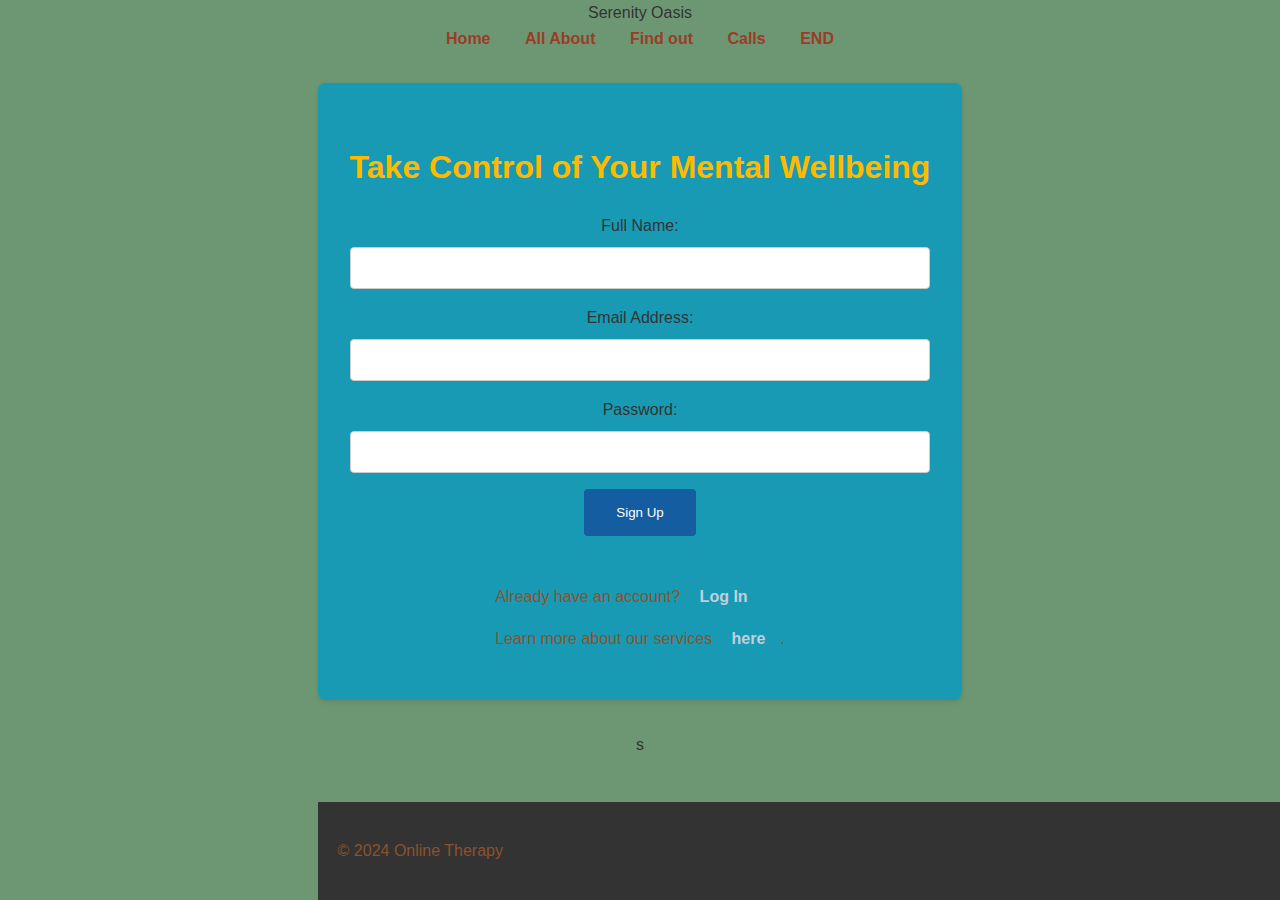
<file: index.html>
<!DOCTYPE html>
<html lang="en">
<head>
    <meta charset="UTF-8">
    <meta name="viewport" content="width=device-width, initial-scale=1.0">
    <title>Online Therapy Sign Up</title>
    <link rel="stylesheet" href="style.css">
    <link rel="icon" type="image/x-icon" href="https://img.freepik.com/premium-vector/psychology-logo-that-includes-brain-heart-vector-illustration_1046239-1221.jpg"
      
         
   
    <h1>Serenity Oasis</h1>
    <nav>
            <a href="newhome.html">Home</a>
            <a href="new2.html">All About</a>
            <a href="new3.html">Find out</a>
            <a href="new4.html">Calls</a>
            <a href="new5.html">END</a>
             
    </header>

    <main>
        <section class="form-container">
            <h2>Take Control of Your Mental Wellbeing</h2>
            <form action="#">
                <div class="form-group">
                    <label for="name">Full Name:</label>
                    <input type="text" id="name" name="name" required>
                </div>
                <div class="form-group">
                    <label for="email">Email Address:</label>
                    <input type="email" id="email" name="email" required>
                </div>
                <div class="form-group">
                    <label for="password">Password:</label>
                    <input type="password" id="password" name="password" required>
                </div>
                <button type="submit">Sign Up</button>
            </form>
        </section>
        <section class="info">
            <p>Already have an account? <a href="#">Log In</a></p>
            <p>Learn more about our services <a href="#">here</a>.</p>
        </section>
    </main>

    <footer>
        <p>&copy; 2024 Online Therapy</p>
    </footer>
</body>
</html>s
</file>
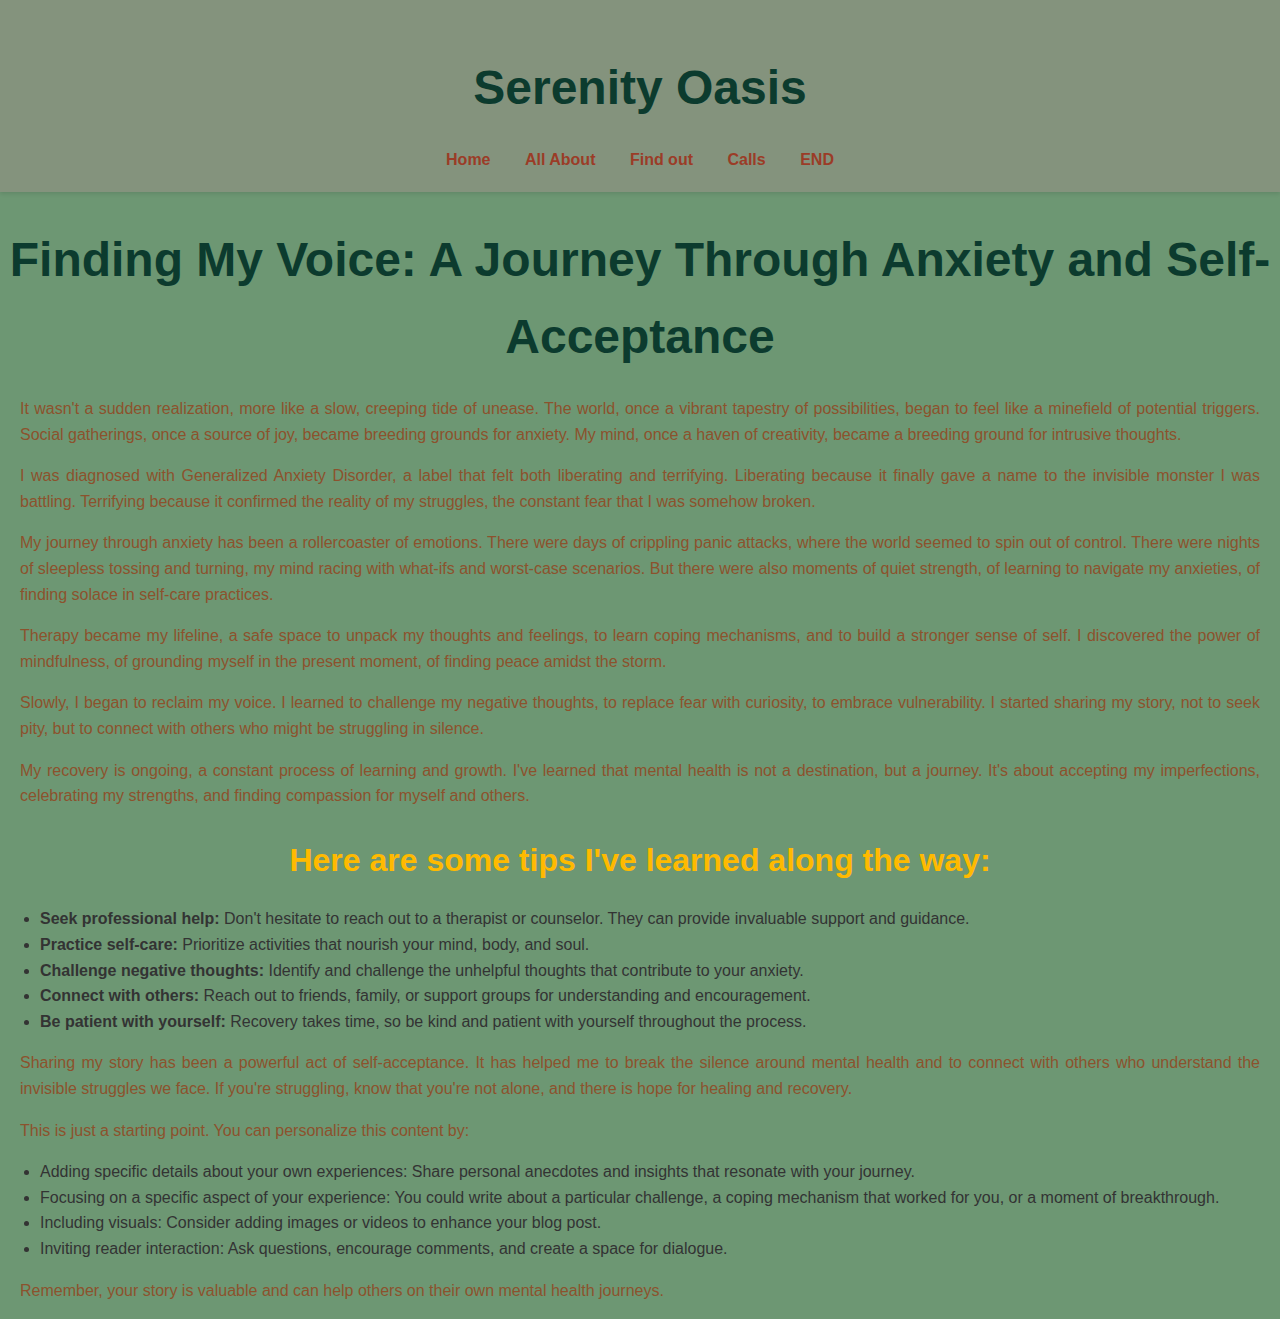
<file: new3.html>
<!DOCTYPE html>
<html lang="en">
<head>
    <meta charset="UTF-8">
    <meta name="viewport" content="width=device-width, initial-scale=1.0">
    <title>Serenity Oasis - Mental Health Resources</title>
    <link rel="stylesheet" href="style.css">
    <link rel="icon" type="image/x-icon" href="https://img.freepik.com/premium-vector/psychology-logo-that-includes-brain-heart-vector-illustration_1046239-1221.jpg"
      
</head>
<body>
    <header>
        <h1>Serenity Oasis</h1>
        <nav>
             <a href="newhome.html">Home</a>
            <a href="new2.html">All About</a>
            <a href="new3.html">Find out</a>
            <a href="new4.html">Calls</a>
            <a href="new5.html">END</a>

           
        </nav>
    </header>

    <div class="blog-post">
        <h1>Finding My Voice: A Journey Through Anxiety and Self-Acceptance</h1>
        <p>It wasn't a sudden realization, more like a slow, creeping tide of unease. The world, once a vibrant tapestry of possibilities, began to feel like a minefield of potential triggers. Social gatherings, once a source of joy, became breeding grounds for anxiety. My mind, once a haven of creativity, became a breeding ground for intrusive thoughts.</p>

        <p>I was diagnosed with Generalized Anxiety Disorder, a label that felt both liberating and terrifying. Liberating because it finally gave a name to the invisible monster I was battling. Terrifying because it confirmed the reality of my struggles, the constant fear that I was somehow broken.</p>

        <p>My journey through anxiety has been a rollercoaster of emotions. There were days of crippling panic attacks, where the world seemed to spin out of control. There were nights of sleepless tossing and turning, my mind racing with what-ifs and worst-case scenarios. But there were also moments of quiet strength, of learning to navigate my anxieties, of finding solace in self-care practices.</p>

        <p>Therapy became my lifeline, a safe space to unpack my thoughts and feelings, to learn coping mechanisms, and to build a stronger sense of self. I discovered the power of mindfulness, of grounding myself in the present moment, of finding peace amidst the storm.</p>

        <p>Slowly, I began to reclaim my voice. I learned to challenge my negative thoughts, to replace fear with curiosity, to embrace vulnerability. I started sharing my story, not to seek pity, but to connect with others who might be struggling in silence.</p>

        <p>My recovery is ongoing, a constant process of learning and growth. I've learned that mental health is not a destination, but a journey. It's about accepting my imperfections, celebrating my strengths, and finding compassion for myself and others.</p>

        <h2>Here are some tips I've learned along the way:</h2>
        <ul>
            <li><strong>Seek professional help:</strong> Don't hesitate to reach out to a therapist or counselor. They can provide invaluable support and guidance.</li>
            <li><strong>Practice self-care:</strong> Prioritize activities that nourish your mind, body, and soul.</li>
            <li><strong>Challenge negative thoughts:</strong> Identify and challenge the unhelpful thoughts that contribute to your anxiety.</li>
            <li><strong>Connect with others:</strong> Reach out to friends, family, or support groups for understanding and encouragement.</li>
            <li><strong>Be patient with yourself:</strong> Recovery takes time, so be kind and patient with yourself throughout the process.</li>
        </ul>

        <p>Sharing my story has been a powerful act of self-acceptance. It has helped me to break the silence around mental health and to connect with others who understand the invisible struggles we face. If you're struggling, know that you're not alone, and there is hope for healing and recovery.</p>

        <p>This is just a starting point. You can personalize this content by:</p>
        <ul>
            <li>Adding specific details about your own experiences: Share personal anecdotes and insights that resonate with your journey.</li>
            <li>Focusing on a specific aspect of your experience: You could write about a particular challenge, a coping mechanism that worked for you, or a moment of breakthrough.</li>
            <li>Including visuals: Consider adding images or videos to enhance your blog post.</li>
            <li>Inviting reader interaction: Ask questions, encourage comments, and create a space for dialogue.</li>
        </ul>

        <p>Remember, your story is valuable and can help others on their own mental health journeys.</p>
    </div>
</body>
</html>
</file>
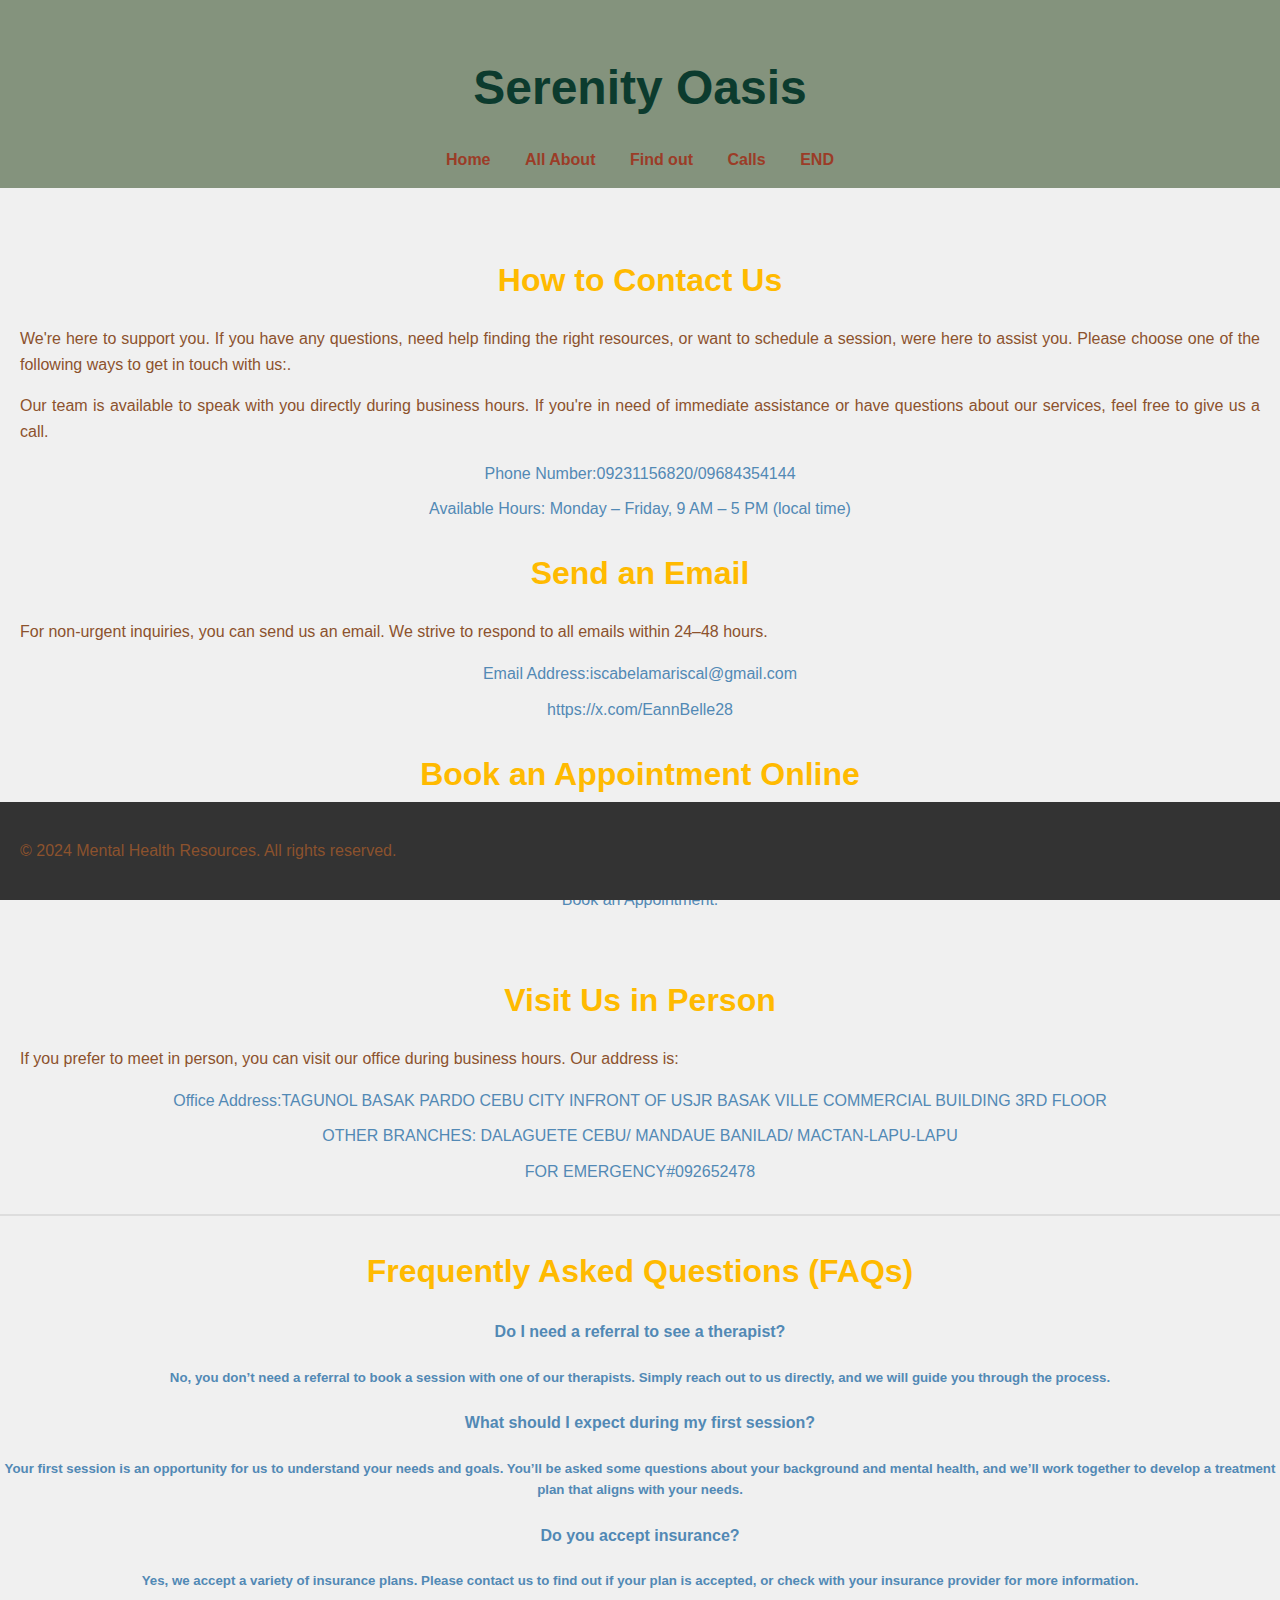
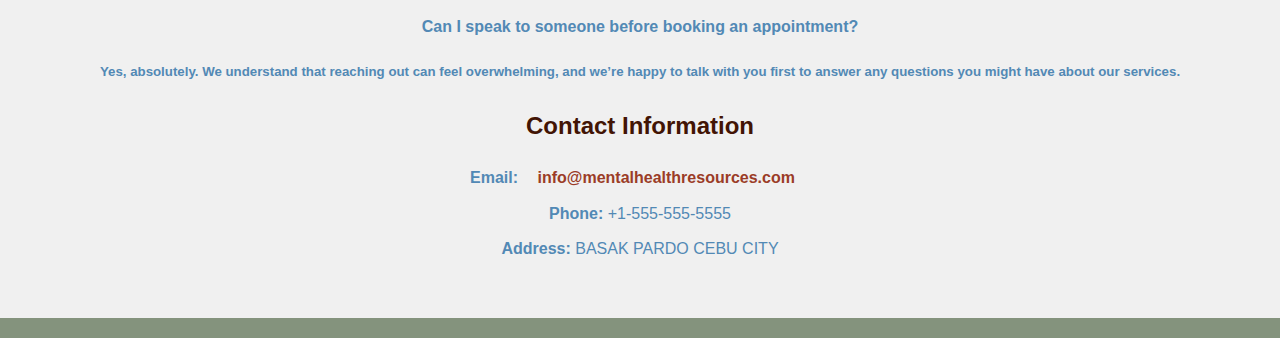
<file: new4.html>
<!DOCTYPE html>
<html lang="en">
<head>
    <meta charset="UTF-8">
    <meta name="viewport" content="width=device-width, initial-scale=1.0">
    <title>Serenity Oasis - Mental Health Resources</title>
    <link rel="stylesheet" href="style.css">
    <link rel="icon" type="image/x-icon" href="https://img.freepik.com/premium-vector/psychology-logo-that-includes-brain-heart-vector-illustration_1046239-1221.jpg"
      
</head>
<body>
    <header>
        <h1>Serenity Oasis</h1>
        <nav>
            <a href="newhome.html">Home</a>
            <a href="new2.html">All About</a>
            <a href="new3.html">Find out</a>
            <a href="new4.html">Calls</a>
            <a href="new5.html">END</a>
             
            <ul>
               
            </ul><section id="contact">
                <div class="container">
                    <h2>How to Contact Us</h2>
                    <p>We're here to support you. If you have any questions, need help finding the right resources, or want to schedule a session, were here to assist you.
                         Please choose one of the following ways to get in touch with us:.</p>
                    <p>Our team is available to speak with you directly during business hours. If you're in need of immediate assistance or have questions about our services, 
                        feel free to give us a call.</p>
                   <ul>
                       <li>Phone Number:09231156820/09684354144</li>
                       <li>Available Hours: Monday – Friday, 9 AM – 5 PM (local time)</li>    
                    </ul>
                    <h2> Send an Email</h2>
                    <p>For non-urgent inquiries, you can send us an email. We strive to respond to all emails within 24–48 hours.</p>
                    <ul>
                        <li>Email Address:iscabelamariscal@gmail.com</li>
                        <li>https://x.com/EannBelle28</li>
                    </ul>
                    <h2> Book an Appointment Online</h2>
                    <p>If you’re ready to schedule an appointment, you can easily do so using our online booking system. Choose a date and time that works for you, and we’ll send you 
                        a confirmation email right away.</p>
                    <ul>
                        <li>Book an Appointment:</li><a href="https://www.facebook.com/reannkyle.mariscalbelia"></a>
                    </ul>
                    <h2>Visit Us in Person</h2>
                    <p>If you prefer to meet in person, you can visit our office during business hours. Our address is:</p>
                    <ul>
                        <li>Office Address:TAGUNOL BASAK PARDO CEBU CITY INFRONT OF USJR BASAK VILLE COMMERCIAL BUILDING 3RD FLOOR </li>
                        <li>OTHER BRANCHES: DALAGUETE CEBU/ MANDAUE BANILAD/ MACTAN-LAPU-LAPU</li>
                        <li> FOR EMERGENCY#092652478</li>
                    </ul>
                    <hr>
                    <h2>Frequently Asked Questions (FAQs)</h2>
                    <h4>Do I need a referral to see a therapist?<h4>
                    <h5>No, you don’t need a referral to book a session with one of our therapists. Simply reach out to us directly, and we will guide you through the process.</h5>
                    <h4>What should I expect during my first session?</h4>
                    <h5>Your first session is an opportunity for us to understand your needs and goals. You’ll be asked some questions about your background and
                         mental health, and we’ll work together to develop a treatment plan 
                        that aligns with your needs.</h5>
                    <h4>Do you accept insurance?</h4>
                    <h5>Yes, we accept a variety of insurance plans. Please contact us to find out if your plan is accepted, or check with your insurance provider for 
                        more information.</h5>
                     <h4>Can I speak to someone before booking an appointment?</h4>
                     <h5>Yes, absolutely. We understand that reaching out can feel overwhelming, and we’re happy to talk with you first to answer any questions you
                         might have about our services.</h5>
                    <div class="contact-info">
                        <h3>Contact Information</h3>
                        <ul>
                            <li><strong>Email:</strong> <a href="mailto:info@mentalhealthresources.com">info@mentalhealthresources.com</a></li>
                            <li><strong>Phone:</strong> +1-555-555-5555</li>
                            <li><strong>Address:</strong> BASAK PARDO CEBU CITY</li>
                        </ul>
                    </div>
        
            
        </main>
    
        <footer>
            <p>&copy; 2024 Mental Health Resources. All rights reserved.</p>
        </footer>
    
    </body>
    </html>
</file>
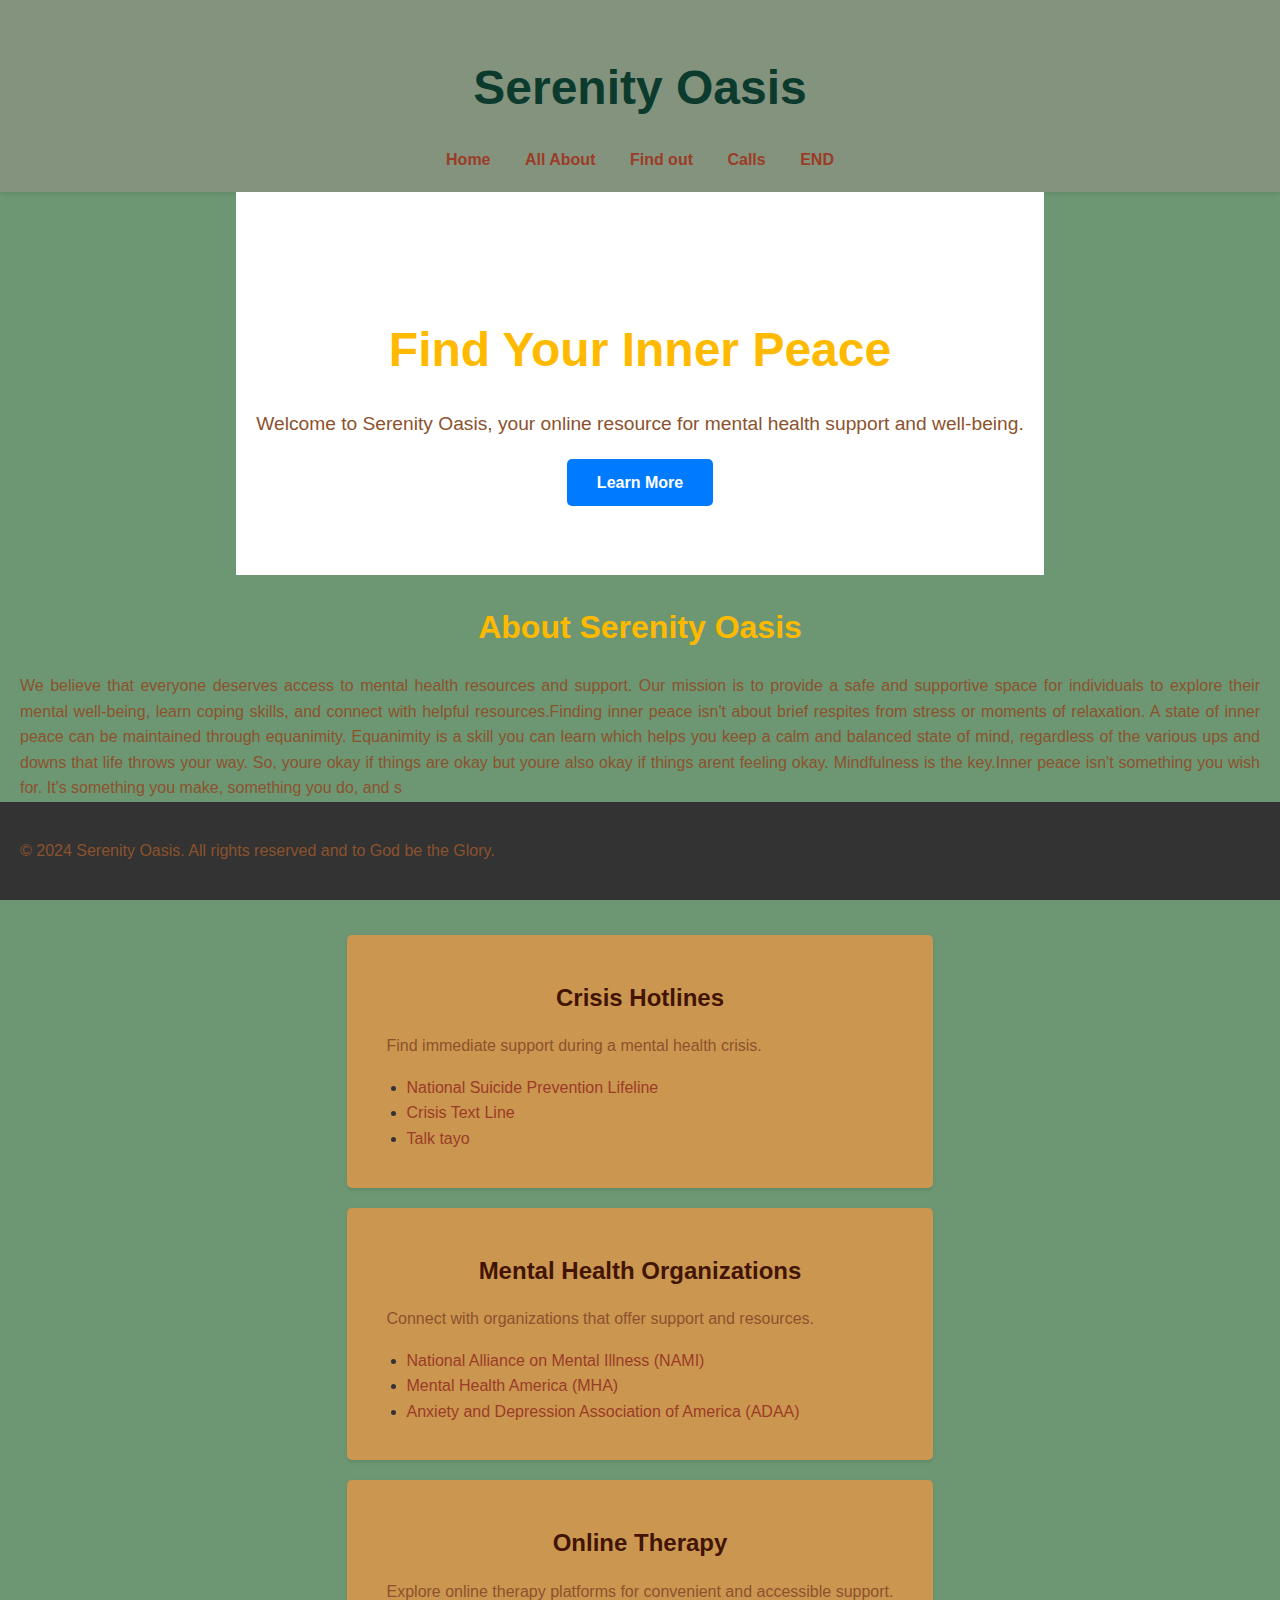
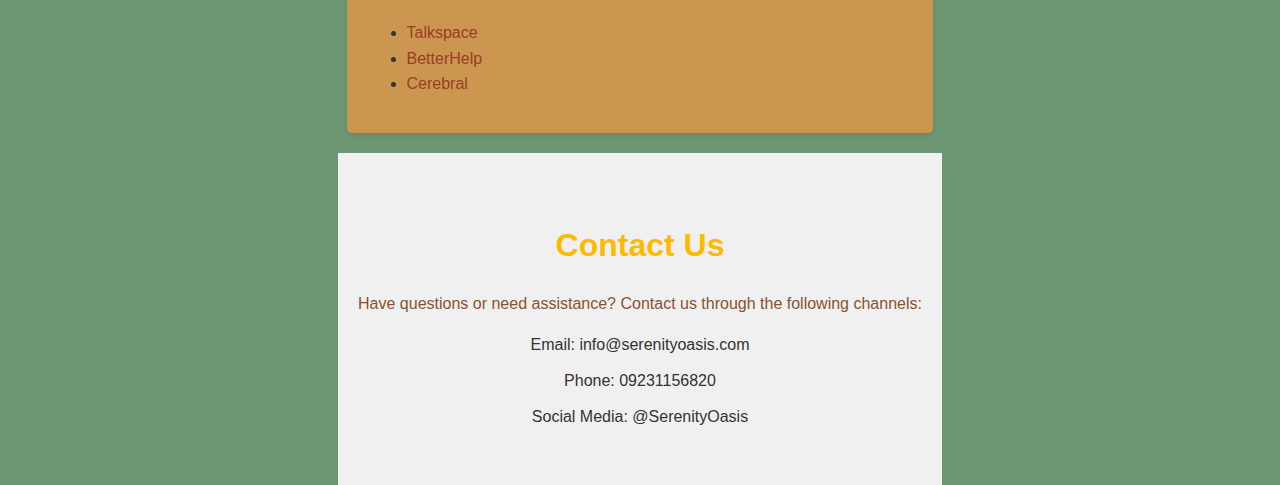
<file: newhome.html>
<!DOCTYPE html>
<html lang="en">
<head>
    <meta charset="UTF-8">
    <meta name="viewport" content="width=device-width, initial-scale=1.0">
    <title>Serenity Oasis - Mental Health Resources</title>
    <link rel="stylesheet" href="style.css">
    <link rel="icon" type="image/x-icon" href="https://img.freepik.com/premium-vector/psychology-logo-that-includes-brain-heart-vector-illustration_1046239-1221.jpg"
      
    
</head>
<body>
    <header>
        <h1>Serenity Oasis</h1>
        <nav>
            <a href="newhome.html">Home</a>
            <a href="new2.html">All About</a>
            <a href="new3.html">Find out</a>
            <a href="new4.html">Calls</a>
            <a href="new5.html">END</a>

           
        </nav>
    </header>

    <section id="Home">
        <div class="hero">
            <h2>Find Your Inner Peace</h2>
            <p>Welcome to Serenity Oasis, your online resource for mental health support and well-being.</p>
            <a href="https://www.calm.com/blog/inner-peace" class="button">Learn More</a>
        </div>
    </section>

    <section id="about">
        <h2>About Serenity Oasis</h2>
        <p>We believe that everyone deserves access to mental health resources and support. Our mission is to provide a safe and supportive space for individuals 
            to explore their mental well-being, learn coping skills, and connect with helpful resources.Finding inner peace isn't about brief respites from stress 
            or moments of relaxation. A state of inner peace can be maintained through equanimity. Equanimity is a skill you can learn which helps you keep a calm and 
            balanced state of mind, regardless of the various ups and downs that life throws your way. So, youre okay if things are okay but youre also okay 
            if things arent feeling okay. Mindfulness is the key.Inner peace isn't something you wish for. It's something you make, something you do, and s</p>
    </section>

    <section id="resources">
        <h2>Helpful Resources</h2>
        <div class="resource-grid">
            <div class="resource-item">
                <h3>Crisis Hotlines</h3>
                <p>Find immediate support during a mental health crisis.</p>
                <ul>
                    <li><a href="https://findahelpline.com/countries/ph">National Suicide Prevention Lifeline</a></li>
                    <li><a href="https://www.mhfirstresponse.org/crisis--treatment-centers.html">Crisis Text Line</a></li>
                    <li><a href="https://www.ncmhusaptayo.com/landing">Talk tayo</a></li>
                </ul>
            </div>
            <div class="resource-item">
                <h3>Mental Health Organizations</h3>
                <p>Connect with organizations that offer support and resources.</p>
                <ul>
                    <li><a href="https://www.nami.org/">National Alliance on Mental Illness (NAMI)</a></li>
                    <li><a href="https://www.mhanational.org/">Mental Health America (MHA)</a></li>
                    <li><a href="https://www.adaa.org/">Anxiety and Depression Association of America (ADAA)</a></li>
                </ul>
            </div>
            <div class="resource-item">
                <h3>Online Therapy</h3>
                <p>Explore online therapy platforms for convenient and accessible support.</p>
                <ul>
                    <li><a href="https://www.talkspace.com/">Talkspace</a></li>
                    <li><a href="https://www.betterhelp.com/">BetterHelp</a></li>
                    <li><a href="https://www.cerebral.com/">Cerebral</a></li>
                </ul>
            </div>
        </div>
    </section>

    <section id="contact">
        <h2>Contact Us</h2>
        <p>Have questions or need assistance? Contact us through the following channels:</p>
        <ul>
            <li>Email: info@serenityoasis.com</li>
            <li>Phone: 09231156820</li>
            <li>Social Media: @SerenityOasis</li>
        </ul>
    </section>

    <footer>
        <p>&copy; 2024 Serenity Oasis. All rights reserved and to God be the Glory.</p>
    </footer>
</body>
</html>
</file>
<file: style.css>
body {
    font-family: sans-serif;
    background-color: #B4F8C8;
    margin: 0;
    padding: 0;
    display: flex;
    flex-direction: column;
    align-items: center;
    min-height: 100vh;
}

header {
    background-color:#05445e;
    color: #5289b5;
    padding: 1rem 0;
    width: 100%;
    text-align: center;
}

main {
    display: flex;
    flex-direction: column;
    align-items: center;
    padding: 2rem;
    max-width: 600px;
    margin: 2rem auto;
    background-color: #189ab4;
    border-radius: 8px;
    box-shadow: 0 2px 5px rgba(0, 0, 0, 0.1);
}

.form-container {
    text-align: center;
    
}

h2 {
    margin-bottom: 2rem;
    color: #b1d4e0;
}

.form-group {
    margin-bottom: 1rem;
}

label {
    display: block;
    margin-bottom: 0.5rem;
}

input[type="text"],
input[type="email"],
input[type="password"] {
    width: 100%;
    padding: 0.8rem;
    border: 1px solid #ccc;
    border-radius: 4px;
    box-sizing: border-box;
}

button[type="submit"] {
    background-color: #145da0;
    color: white;
    padding: 1rem 2rem;
    border: none;
    border-radius: 4px;
    cursor: pointer;
}

button[type="submit"]:hover {
    background-color: #145da0;
}

.info {
    margin-top: 2rem;
    text-align: center;
}

.info a {
    color: #c3ceda;
    text-decoration: none;
}

.info a:hover {
    text-decoration: underline;
}

footer {
    background-color: #05445e;
    color: white;
    padding: 1rem 0;
    width: 100%;
    text-align: center;
    position: fixed;
    bottom: 0;
}

/* General Styling */
body {
    font-family: 'Arial', sans-serif;
    margin: 0;
    padding: 0;
    background-color:#6d9773;
    color: #333;
    line-height: 1.6;
  }
  
  h1, h2, h3 {
    text-align: center;
    margin-bottom: 20px;
  }
  
  h1 {
    font-size: 3em;
    margin-top: 30px;
    color: #0c3b2e; /* Blue color for the main heading */
  }
  
  h2 {
    font-size: 2em;
    color: #ffba00;
  }
  
  h3 {
    font-size: 1.5em;
    color: #421404;
  }
  
  hr {
    border: 1px solid #ddd;
    margin: 30px 0;
  }
  
  p {
    text-align: justify;
    padding: 0 20px;
    color: #8c522d;
  }
  
  a {
    color:#9b3c27;
    text-decoration: none;
  }
  
  a:hover {
    text-decoration: underline;
  }
  
  img {
    display: block;
    margin: 20px auto;
    max-width: 100%;
    height: auto;
  }
  
  /* Header Styling */
  header {
    background-color: #84937d;
    padding: 20px 0;
    box-shadow: 0 2px 4px rgba(0, 0, 0, 0.1);
  }
  
  nav {
    text-align: center;
  }
  
  nav a {
    margin: 0 15px;
    font-weight: bold;
    transition: color 0.3s ease; /* Smooth color transition on hover */
  }
  
  nav a:hover {
    color: #7c5e1e; /* Blue color on hover */
  }
  
  /* Hero Section Styling */
  .hero {
    background-color: #fff;
    padding: 80px 0;
    text-align: center;
  }
  
  .hero h2 {
    font-size: 3em;
    margin-bottom: 20px;
    animation: fadeInUp 1s ease-in-out; /* Fade-in from the bottom */
  }
  
  .hero p {
    font-size: 1.2em;
    margin-bottom: 30px;
    animation: fadeInUp 1.2s ease-in-out; /* Fade-in from the bottom */
  }
  
  .button {
    background-color: #007bff;
    color: #fff;
    padding: 15px 30px;
    border: none;
    border-radius: 5px;
    text-decoration: none;
    font-weight: bold;
    transition: background-color 0.3s ease; /* Smooth color transition on hover */
    animation: zoomIn 1s ease-in-out; /* Zoom-in animation */
  }
  
  .button:hover {
    background-color: #0056b3; /* Darker blue on hover */
      background-color: #4CAF50; /* Green */
      border: none;
      color: white;
      padding: 15px 32px;
      text-align: center;
      text-decoration: none;
      display: inline-block;
      font-size: 16px;
      margin: 4px 2px;
      cursor: pointer;
      transition: background-color 0.3s; /* Add transition for smooth animation */
    }
  
  
  /* Resource Section Styling */
  .resource-grid {
    display: grid;
    grid-template-columns: repeat(auto-fit, minmax(300px, 1fr));
    gap: 20px;
    padding: 20px;
  }
  
  .resource-item {
    background-color: #cb9650;
    padding: 20px;
    border-radius: 5px;
    box-shadow: 0 2px 4px rgba(0, 0, 0, 0.1);
    animation: slideUp 1s ease-in-out; /* Slide-up animation */
  }
  
  .resource-item h3 {
    margin-bottom: 10px;
    color: #421404; /* Blue heading color */
  }
  
  /* Contact Section Styling */
  #contact {
    background-color: #f0f0f0;
    padding: 40px 0;
  }
  
  #contact ul {
    list-style: none;
    padding: 0;
    text-align: center;
  }
  
  #contact li {
    margin-bottom: 10px;
  }
  
  /* Footer Styling */
  footer {
    background-color: #333;
    color: #fff;
    padding: 20px 0;
    text-align: center;
  }

  .resource img {
    max-width: 100%;
    height: auto;
  }
  
  /* Animations */
  @keyframes fadeInUp {
    from {
      opacity: 0;
      transform: translateY(20px);
    }
    to {
      opacity: 1;
      transform: translateY(0);
    }
  }
  
  @keyframes zoomIn {
    from {
      transform: scale(0.8);
    }
    to {
      transform: scale(1);
    }
  }
  
  @keyframes slideUp {
    from {
      opacity: 0;
      transform: translateY(20px);
    }
    to {
      opacity: 1;
      transform: translateY(0);
    }
  }
  
  /* Responsive Design */
  @media (max-width: 768px) 
    .resource-grid {
      grid-template-columns: 1fr; /* Single column layout on smaller screens */
    }
</file>
